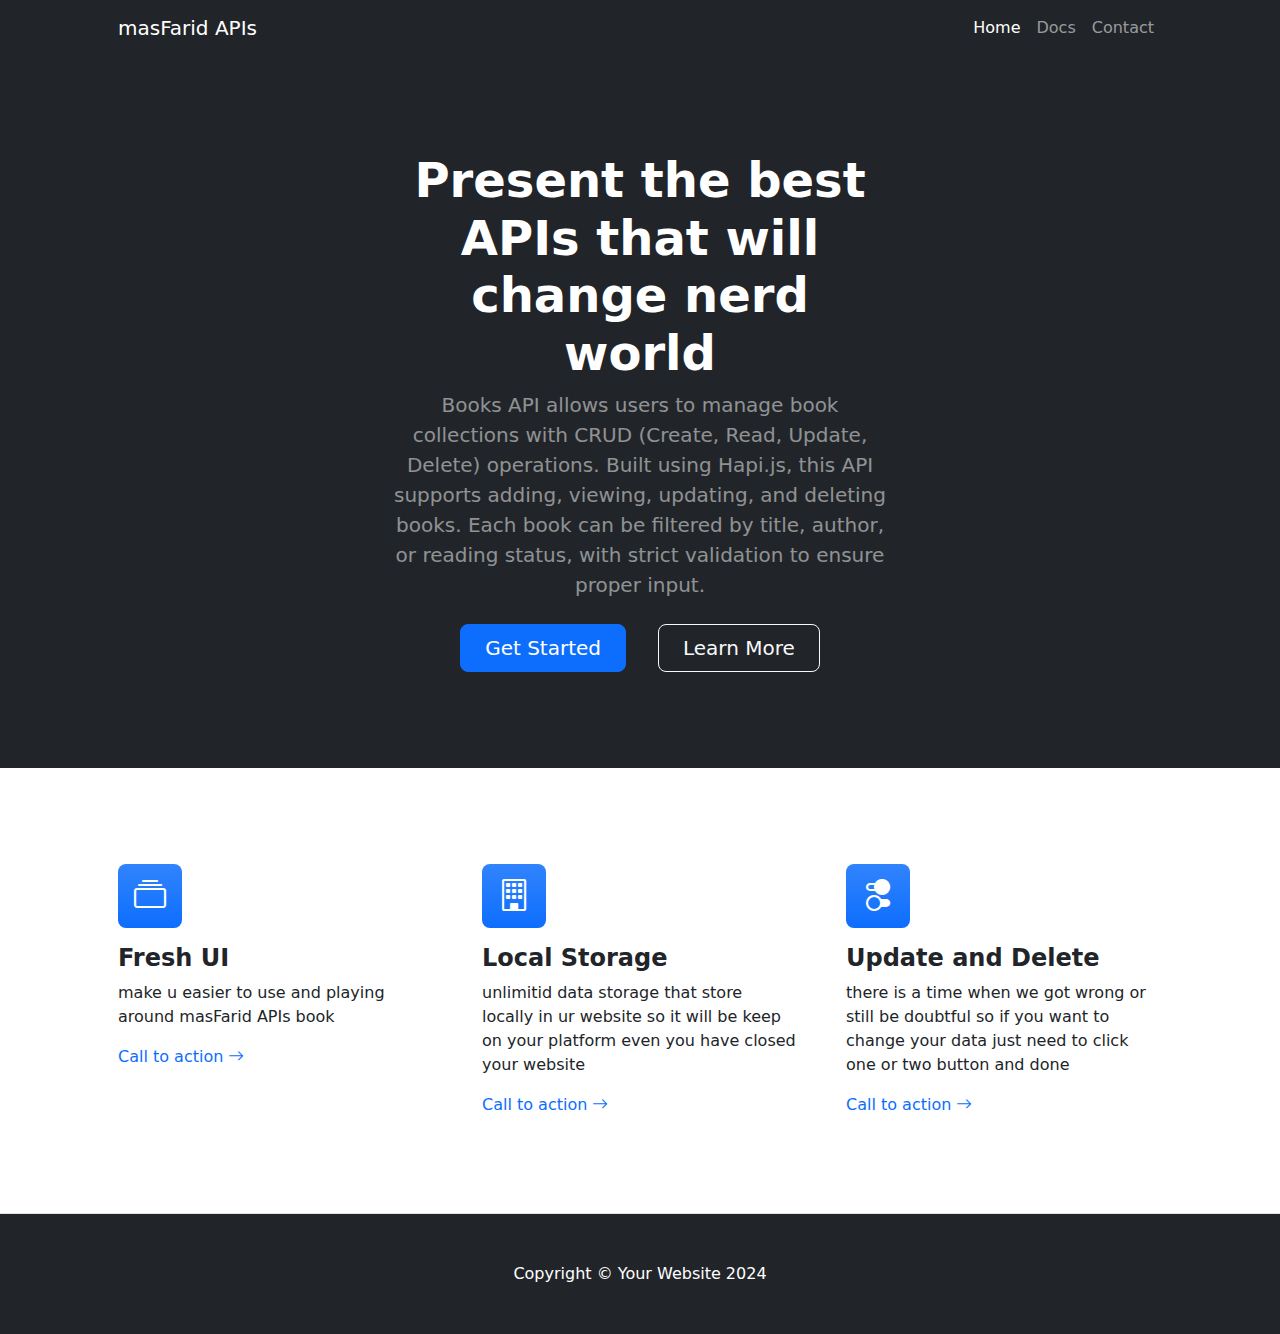
<file: index.html>
<!DOCTYPE html>
<html lang="en">
    <head>
        <meta charset="utf-8" />
        <meta name="viewport" content="width=device-width, initial-scale=1, shrink-to-fit=no" />
        <meta name="description" content="" />
        <meta name="author" content="" />
        <title>masFarid Books API</title>
        <!-- Favicon-->
        <link rel="icon" type="image/x-icon" href="assets/favicon.ico" />
        <!-- Bootstrap icons-->
        <link href="https://cdn.jsdelivr.net/npm/bootstrap-icons@1.4.1/font/bootstrap-icons.css" rel="stylesheet" />
        <!-- Core theme CSS (includes Bootstrap)-->
        <link href="css/styles.css" rel="stylesheet" />
    </head>
    <body>
        <!-- Responsive navbar-->
        <nav class="navbar navbar-expand-lg navbar-dark bg-dark">
            <div class="container px-5">
                <a class="navbar-brand" href="#!">masFarid APIs</a>
                <button class="navbar-toggler" type="button" data-bs-toggle="collapse" data-bs-target="#navbarSupportedContent" aria-controls="navbarSupportedContent" aria-expanded="false" aria-label="Toggle navigation"><span class="navbar-toggler-icon"></span></button>
                <div class="collapse navbar-collapse" id="navbarSupportedContent">
                    <ul class="navbar-nav ms-auto mb-2 mb-lg-0">
                        <li class="nav-item"><a class="nav-link active" aria-current="page" href="index.html">Home</a></li>
                        <li class="nav-item"><a class="nav-link" href="documentation.html">Docs</a></li>
                        <li class="nav-item"><a class="nav-link" href="thanks.html">Contact</a></li>
                    </ul>
                </div>
            </div>
        </nav>
        <!-- Header-->
        <header class="bg-dark py-5">
            <div class="container px-5">
                <div class="row gx-5 justify-content-center">
                    <div class="col-lg-6">
                        <div class="text-center my-5">
                            <h1 class="display-5 fw-bolder text-white mb-2">Present the best APIs that will change nerd world</h1>
                            <p class="lead text-white-50 mb-4">Books API allows users to manage book collections with CRUD (Create, Read, Update, Delete) operations. Built using Hapi.js, this API supports adding, viewing, updating, and deleting books. Each book can be filtered by title, author, or reading status, with strict validation to ensure proper input.</p>
                            <div class="d-grid gap-3 d-sm-flex justify-content-sm-center">
                                <a class="btn btn-primary btn-lg px-4 me-sm-3" href="https://github.com/faridbpn/Books-Api-Dicoding" target="_blank">Get Started</a>
                                <a class="btn btn-outline-light btn-lg px-4" href="https://github.com/faridbpn/Books-Api-Dicoding" target="_blank">Learn More</a>
                            </div>
                        </div>
                    </div>
                </div>
            </div>
        </header>
        <!-- Features section-->
        <section class="py-5 border-bottom" id="features">
            <div class="container px-5 my-5">
                <div class="row gx-5">
                    <div class="col-lg-4 mb-5 mb-lg-0">
                        <div class="feature bg-primary bg-gradient text-white rounded-3 mb-3"><i class="bi bi-collection"></i></div>
                        <h2 class="h4 fw-bolder">Fresh UI</h2>
                        <p>make u easier to use and playing around masFarid APIs book</p>
                        <a class="text-decoration-none" href="#!">
                            Call to action
                            <i class="bi bi-arrow-right"></i>
                        </a>
                    </div>
                    <div class="col-lg-4 mb-5 mb-lg-0">
                        <div class="feature bg-primary bg-gradient text-white rounded-3 mb-3"><i class="bi bi-building"></i></div>
                        <h2 class="h4 fw-bolder">Local Storage</h2>
                        <p>unlimitid data storage that store locally in ur website so it will be keep on your platform even you have closed your website</p>
                        <a class="text-decoration-none" href="#!">
                            Call to action
                            <i class="bi bi-arrow-right"></i>
                        </a>
                    </div>
                    <div class="col-lg-4">
                        <div class="feature bg-primary bg-gradient text-white rounded-3 mb-3"><i class="bi bi-toggles2"></i></div>
                        <h2 class="h4 fw-bolder">Update and Delete</h2>
                        <p>there is a time when we got wrong or still be doubtful so if you want to change your data just need to click one or two button and done</p>
                        <a class="text-decoration-none" href="#!">
                            Call to action
                            <i class="bi bi-arrow-right"></i>
                        </a>
                    </div>
                </div>
            </div>
        </section>
      
        <!-- Footer-->
        <footer class="py-5 bg-dark">
            <div class="container px-5"><p class="m-0 text-center text-white">Copyright &copy; Your Website 2024</p></div>
        </footer>
        <!-- Bootstrap core JS-->
        <script src="https://cdn.jsdelivr.net/npm/bootstrap@5.2.3/dist/js/bootstrap.bundle.min.js"></script>
        <!-- Core theme JS-->
        <script src="js/scripts.js"></script>
        <!-- * * * * * * * * * * * * * * * * * * * * * * * * * * * * * * * * * * * * * * * *-->
        <!-- * *                               SB Forms JS                               * *-->
        <!-- * * Activate your form at https://startbootstrap.com/solution/contact-forms * *-->
        <!-- * * * * * * * * * * * * * * * * * * * * * * * * * * * * * * * * * * * * * * * *-->
        <script src="https://cdn.startbootstrap.com/sb-forms-latest.js"></script>
    </body>
</html>
</file>
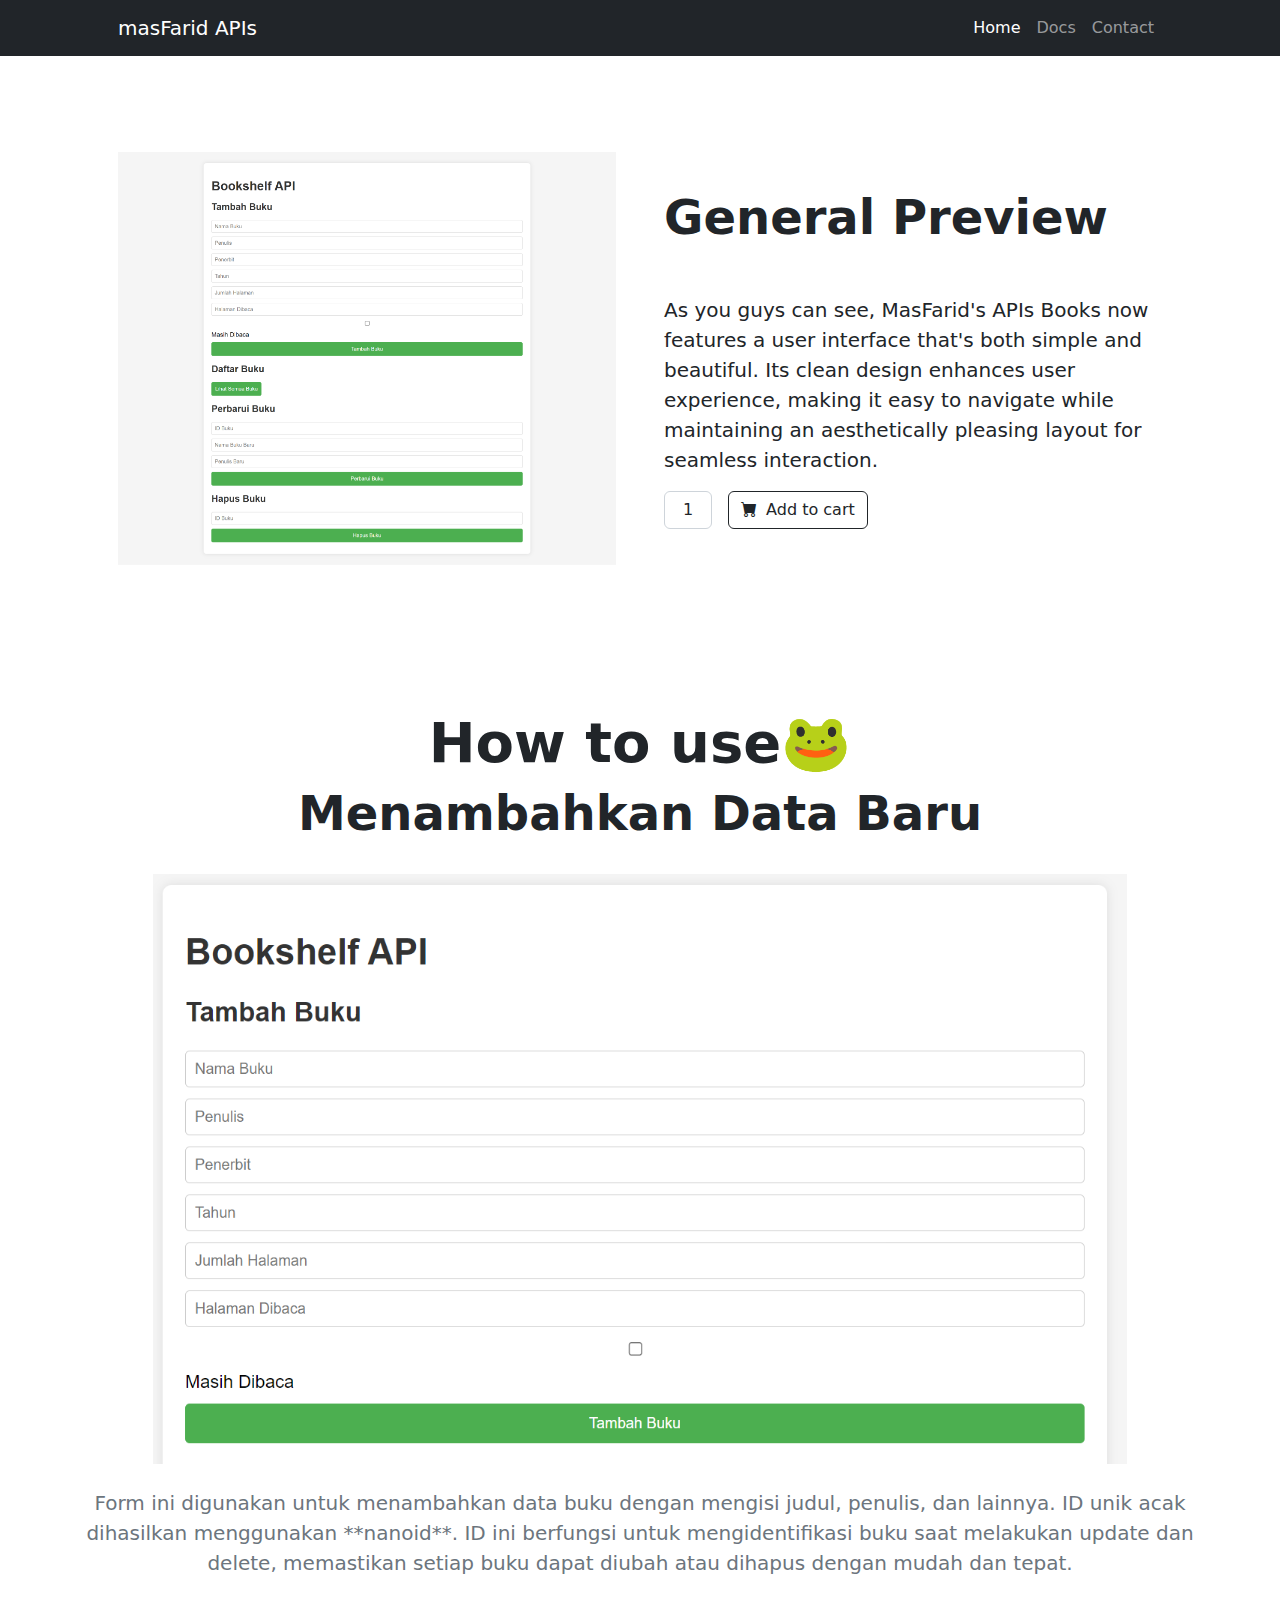
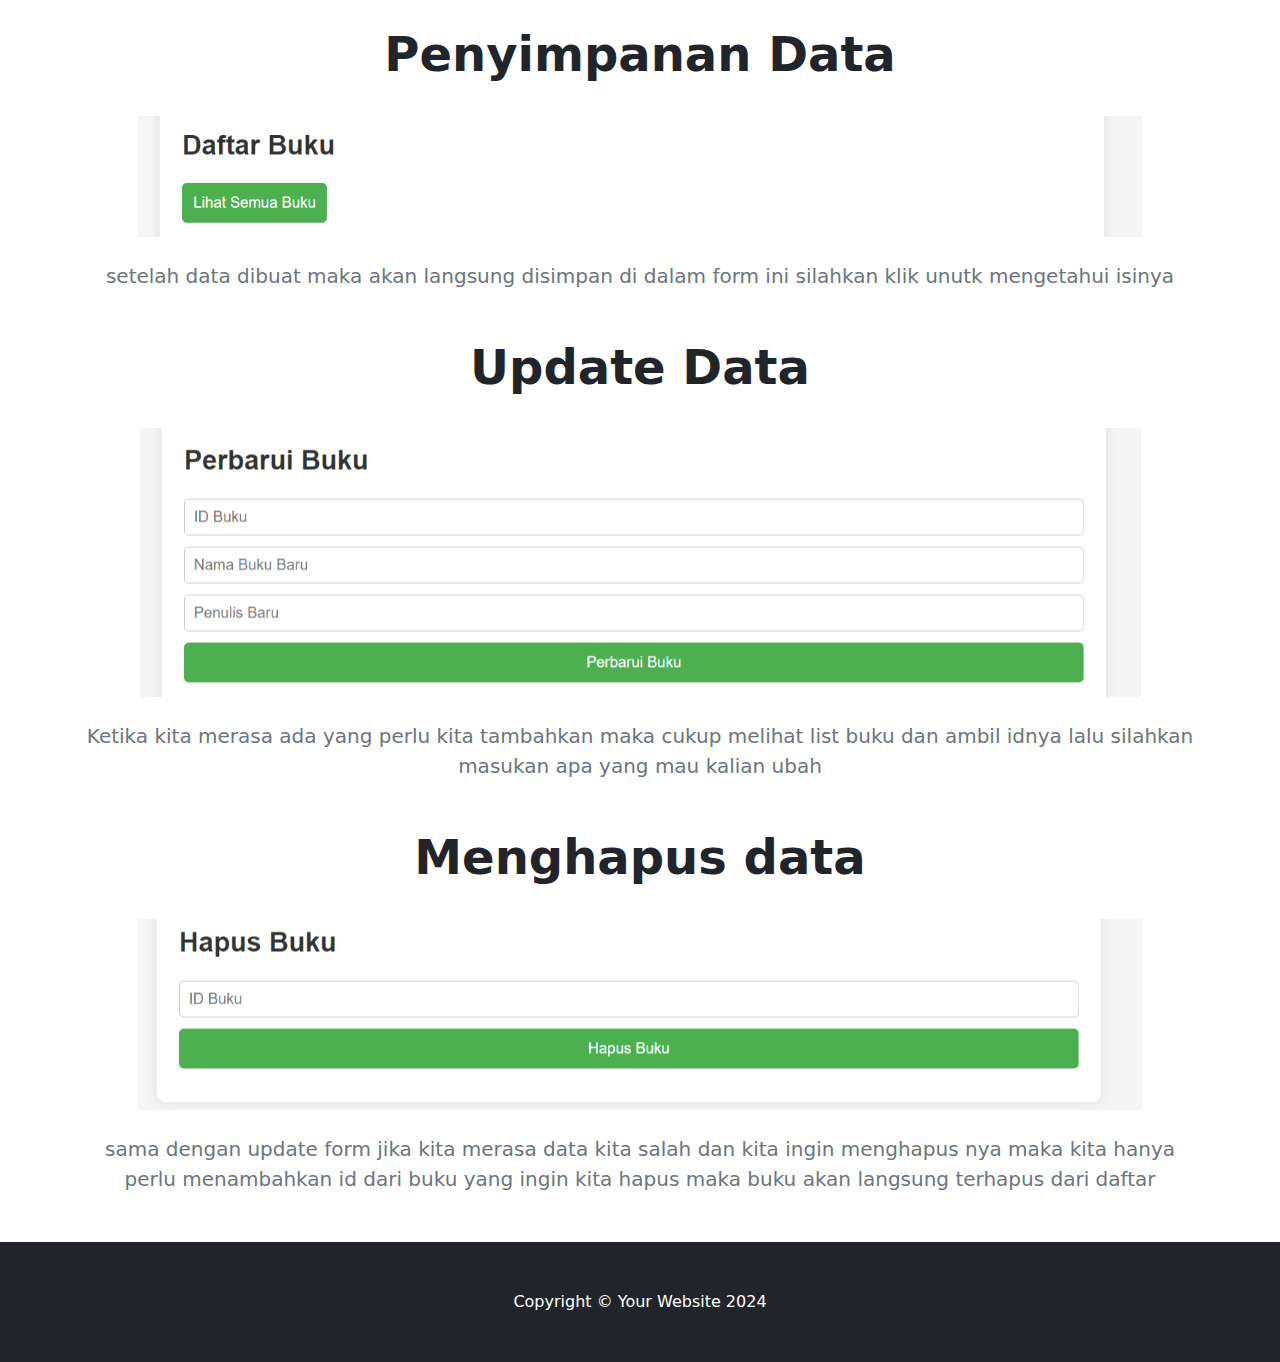
<file: documentation.html>
<!DOCTYPE html>
<html lang="en">
  <head>
    <meta charset="UTF-8" />
    <meta name="viewport" content="width=device-width, initial-scale=1.0" />
    <title>Documentation</title>
    <!-- Favicon-->
    <link rel="icon" type="image/x-icon" href="assets/favicon.ico" />
    <!-- Bootstrap icons-->
    <link
      href="https://cdn.jsdelivr.net/npm/bootstrap-icons@1.4.1/font/bootstrap-icons.css"
      rel="stylesheet"
    />
    <!-- Core theme CSS (includes Bootstrap)-->
    <link href="css/styles.css" rel="stylesheet" />
  </head>
  <!-- Responsive navbar-->
  <nav class="navbar navbar-expand-lg navbar-dark bg-dark">
    <div class="container px-5">
      <a class="navbar-brand" href="#!">masFarid APIs</a>
      <button
        class="navbar-toggler"
        type="button"
        data-bs-toggle="collapse"
        data-bs-target="#navbarSupportedContent"
        aria-controls="navbarSupportedContent"
        aria-expanded="false"
        aria-label="Toggle navigation"
      >
        <span class="navbar-toggler-icon"></span>
      </button>
      <div class="collapse navbar-collapse" id="navbarSupportedContent">
        <ul class="navbar-nav ms-auto mb-2 mb-lg-0">
          <li class="nav-item">
            <a class="nav-link active" aria-current="page" href="index.html"
              >Home</a
            >
          </li>
          <li class="nav-item">
            <a class="nav-link" href="documentation.html">Docs</a>
          </li>
          <li class="nav-item"><a class="nav-link" href="thanks.html">Contact</a></li>
        </ul>
      </div>
    </div>
  </nav>

  <body>
    <!-- Product section-->
    <section class="py-5">
      <div class="container px-4 px-lg-5 my-5">
        <div class="row gx-4 gx-lg-5 align-items-center">
          <div class="col-md-6">
            <img
              class="card-img-top mb-5 mb-md-0"
              src="/image/Bookshelf-API-UI.png"
              alt="..."
            />
          </div>
          <div class="col-md-6">
            <h1 class="display-5 fw-bolder">General Preview</h1>
            <div class="fs-5 mb-5"></div>
            <p class="lead">
              As you guys can see, MasFarid's APIs Books now features a user interface that's both simple and beautiful. Its clean design enhances user experience, making it easy to navigate while maintaining an aesthetically pleasing layout for seamless interaction.
            </p>
            <div class="d-flex">
              <input
                class="form-control text-center me-3"
                id="inputQuantity"
                type="num"
                value="1"
                style="max-width: 3rem"
              />
              <button class="btn btn-outline-dark flex-shrink-0" type="button">
                <i class="bi-cart-fill me-1"></i>
                Add to cart
              </button>
            </div>
          </div>
        </div>
      </div>
    </section>

    <!-- tempat buat naro gambar -->
    <div class="container text-center my-5">
      <!-- Judul Besar -->
      <h1 class="display-4 fw-bold">How to use🐸</h1>
      <h1 class="display-5 fw-bold">Menambahkan Data Baru</h1> 

      <!-- Gambar -->
      <img
        src="/image/tambah.png"
        alt="Deskripsi Gambar"
        class="img-fluid my-4"
        style="max-width: 100%; height: auto"
      />

      <!-- Teks Kecil -->
      <p class="lead text-muted">
        Form ini digunakan untuk menambahkan data buku dengan mengisi judul,
        penulis, dan lainnya. ID unik acak dihasilkan menggunakan **nanoid**. ID
        ini berfungsi untuk mengidentifikasi buku saat melakukan update dan
        delete, memastikan setiap buku dapat diubah atau dihapus dengan mudah
        dan tepat.
      </p>
    </div>

      <!-- tempat buat naro gambar -->
      <div class="container text-center my-5">
        <!-- Judul Besar -->
        <h1 class="display-5 fw-bold">Penyimpanan Data</h1>
  
        <!-- Gambar -->
        <img
          src="/image/daftar.png"
          alt="Deskripsi Gambar"
          class="img-fluid my-4"
          style="max-width: 100%; height: auto"
        />
  
        <!-- Teks Kecil -->
        <p class="lead text-muted">
            setelah data dibuat maka akan langsung disimpan di dalam form ini
            silahkan klik unutk mengetahui isinya
        </p>
      </div>

        <!-- tempat buat naro gambar -->
    <div class="container text-center my-5">
        <!-- Judul Besar -->
        <h1 class="display-5 fw-bold">Update Data</h1>
  
        <!-- Gambar -->
        <img
          src="/image/update.png"
          alt="Deskripsi Gambar"
          class="img-fluid my-4"
          style="max-width: 100%; height: auto"
        />
  
        <!-- Teks Kecil -->
        <p class="lead text-muted">
            Ketika kita merasa ada yang perlu kita tambahkan maka cukup melihat list buku dan ambil idnya lalu silahkan masukan apa yang mau kalian ubah

        </p>
      </div>

        <!-- tempat buat naro gambar -->
    <div class="container text-center my-5">
        <!-- Judul Besar -->
        <h1 class="display-5 fw-bold">Menghapus data</h1>
  
        <!-- Gambar -->
        <img
          src="/image/delete.png"
          alt="Deskripsi Gambar"
          class="img-fluid my-4"
          style="max-width: 100%; height: auto"
        />
  
        <!-- Teks Kecil -->
        <p class="lead text-muted">
            sama dengan update form jika kita merasa data kita salah dan kita ingin menghapus nya maka kita hanya perlu menambahkan id dari buku yang ingin kita hapus maka buku akan langsung terhapus dari daftar
        </p>
    </div>

    
        <!-- Footer-->
        <footer class="py-5 bg-dark">
            <div class="container px-5"><p class="m-0 text-center text-white">Copyright &copy; Your Website 2024</p></div>
        </footer>
  </body>
</html>
</file>
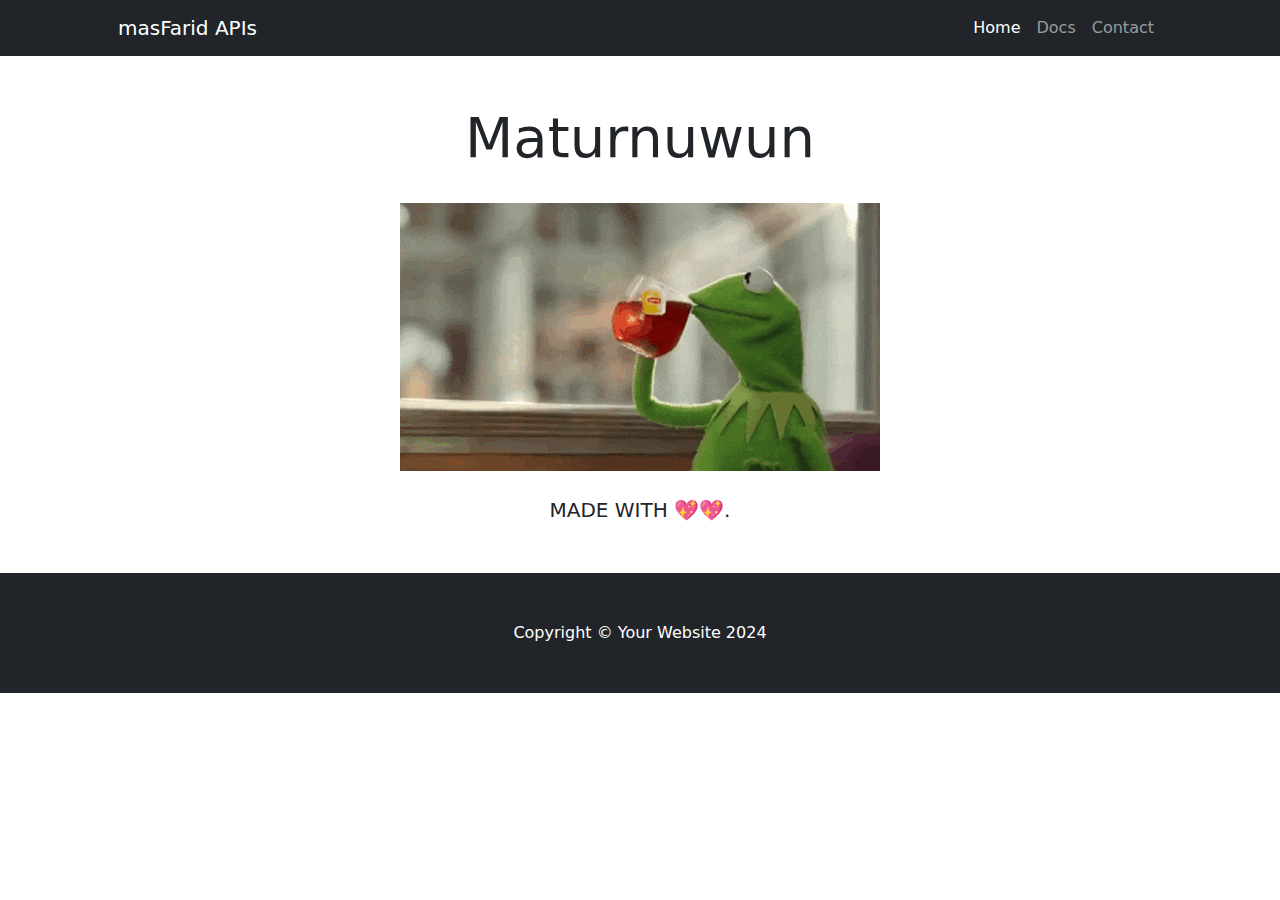
<file: thanks.html>
<!DOCTYPE html>
<html lang="en">
<head>
    <meta charset="UTF-8">
    <meta name="viewport" content="width=device-width, initial-scale=1.0">
    <title>thanks</title>

            <!-- Favicon-->
            <link rel="icon" type="image/x-icon" href="assets/favicon.ico" />
            <!-- Bootstrap icons-->
            <link href="https://cdn.jsdelivr.net/npm/bootstrap-icons@1.4.1/font/bootstrap-icons.css" rel="stylesheet" />
            <!-- Core theme CSS (includes Bootstrap)-->
            <link href="css/styles.css" rel="stylesheet" />
        
</head>
<body>
      <!-- Responsive navbar-->
      <nav class="navbar navbar-expand-lg navbar-dark bg-dark">
        <div class="container px-5">
            <a class="navbar-brand" href="#!">masFarid APIs</a>
            <button class="navbar-toggler" type="button" data-bs-toggle="collapse" data-bs-target="#navbarSupportedContent" aria-controls="navbarSupportedContent" aria-expanded="false" aria-label="Toggle navigation"><span class="navbar-toggler-icon"></span></button>
            <div class="collapse navbar-collapse" id="navbarSupportedContent">
                <ul class="navbar-nav ms-auto mb-2 mb-lg-0">
                    <li class="nav-item"><a class="nav-link active" aria-current="page" href="index.html">Home</a></li>
                    <li class="nav-item"><a class="nav-link" href="documentation.html">Docs</a></li>
                    <li class="nav-item"><a class="nav-link" href="thanks.html">Contact</a></li>
                </ul>
            </div>
        </div>
    </nav>
  

    <div class="container text-center my-5">
        <!-- Judul -->
        <h1 class="display-4">Maturnuwun</h1>
        
        <!-- GIF -->
        <img src="/image/giphy.gif" alt="Contoh GIF" class="img-fluid my-4" style="max-width: 100%; height: auto;">
        
        <!-- Keterangan -->
        <p class="lead">MADE WITH 💖💖.</p>
    </div>

      <!-- Footer-->
      <footer class="py-5 bg-dark">
        <div class="container px-5"><p class="m-0 text-center text-white">Copyright &copy; Your Website 2024</p></div>
    </footer>
</body>
</html>
</file>
